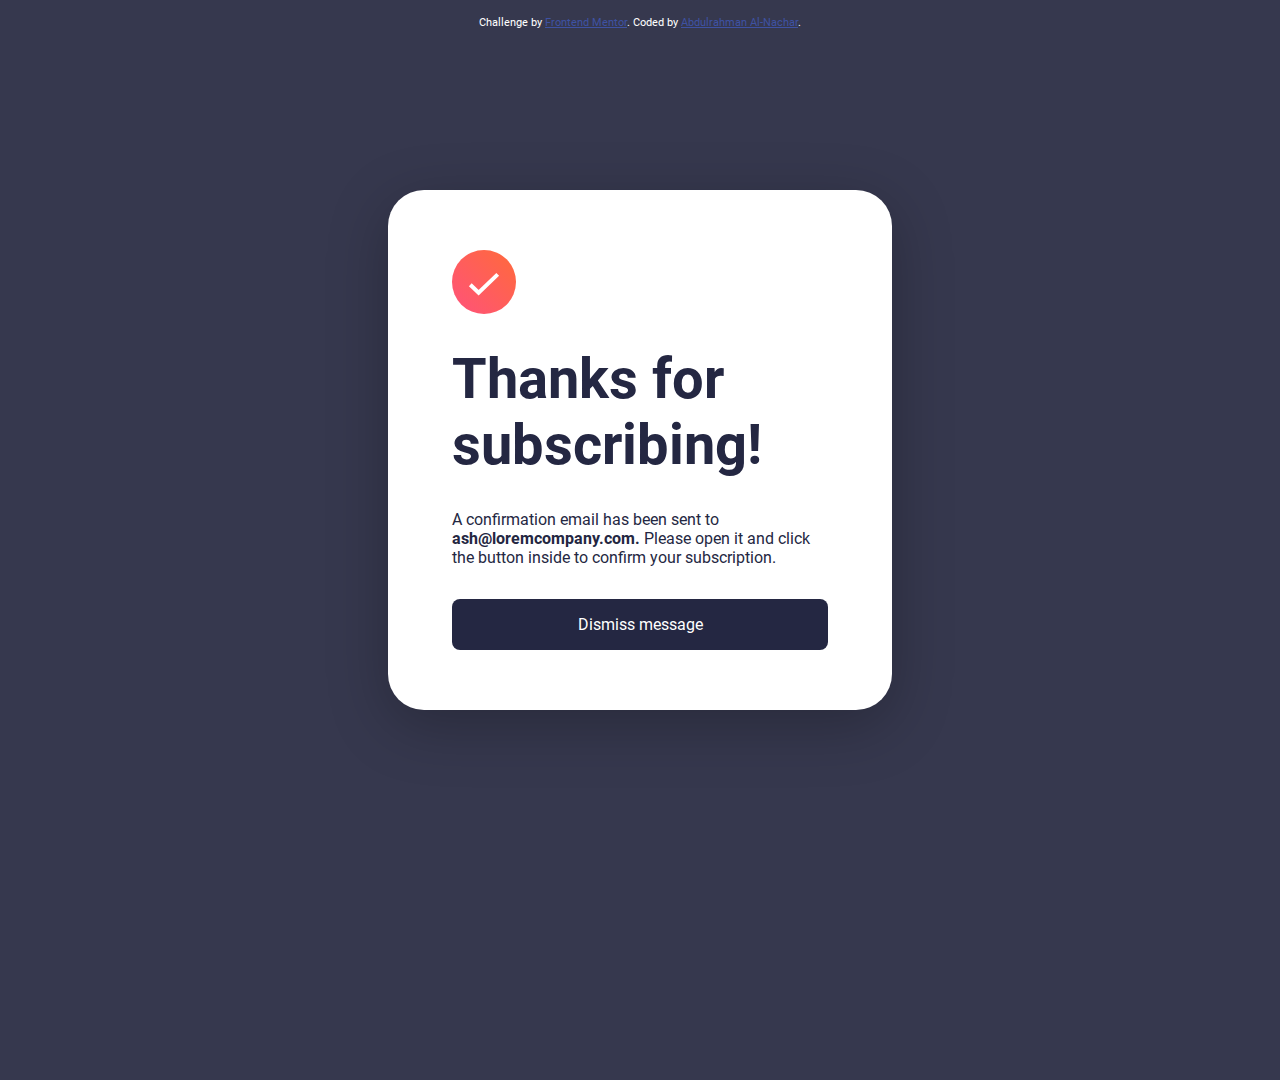
<file: success.html>
<!DOCTYPE html>
<html lang="en">
<head>
    <meta charset="UTF-8">
    <meta name="viewport" content="width=device-width, initial-scale=1.0">
    <title>Document</title>
    <link href="success.css" rel="stylesheet">
     <div class="attribution">
    Challenge by <a id="att-anchor" href="https://www.frontendmentor.io?ref=challenge" target="_blank">Frontend Mentor</a>. 
    Coded by <a href="https://github.com/nachar99" id="att-anchor">Abdulrahman Al-Nachar</a>.
  </div>
</head>
<main>
    <div id="box">
        <!-- Success message start -->
         <img src="./assets/images/icon-success.svg" id="img-icon">

        <h1 id="thanks">Thanks for subscribing!</h1>
        <p id="p-one">
            A confirmation email has been sent to <a id="anchor-one">ash@loremcompany.com.</a> 
            Please open it and click the button inside to confirm your subscription.
        </p>
        <button type="submit" id="btn-dismiss">Dismiss message</button>
    <!-- Success message end -->
    </div>
     
</main>
</html>
</file>
<file: success.css>
* {
    margin: 0;
    padding: 0;
    box-sizing: border-box;
}


@font-face {
    font-family: 'Roboto';
    src: url(./assets/fonts/Roboto-Regular.ttf);
    font-style: normal;
    font-weight: 400;
}
@font-face {
    font-family: 'Roboto';
    src: url(./assets/fonts/Roboto-Regular.ttf);
    font-style: normal;
    font-weight: 700;
}
@font-face {
    font-family: 'Roboto-Bold';
    src: url(./assets/fonts/Roboto-Bold.ttf);
    font-style: normal;
    font-weight: 400;
}
@font-face {
    font-family: 'Roboto-Bold';
    src: url(./assets/fonts/Roboto-Bold.ttf);
    font-style: normal;
    font-weight: 700;
}


html {
    background-color: hsl(235, 18%, 26%);
    font-family: 'Roboto', sans-serif;
    font-size: 16px;
    margin: 0%;
    padding: 0%;
    height: 1080px;
    width: 1440px;
}

#box {
    height: 520px;
    width: 504px;
    padding: 60px 64px;
    background-color: white;
    position: absolute;
    left: 50%;
    top: 50%;
    transform: translate(-50%, -50%);
    border-radius: 36px;
    display: flex;
    flex-direction: column;
    gap: 32px;
    box-shadow: 0px 15px 60px 0px rgba(0, 0, 0, 0.25);
}

#img-icon {
    width: 64px;
    height: 64px;
}

#thanks {
    color: var(--colors-blue-800, #242742);
    font-family: 'Roboto-bold', sans-serif;
    font-size: 56px;
    font-style: normal;
    font-weight: 700;
    align-self: stretch;
}

#p-one {
    color: var(--colors-blue-800, #242742);
    font-family: 'Roboto', sans-serif;
    font-size: 16px;
    font-style: normal;
    font-weight: 400;
}

#anchor-one {
    color: var(--colors-blue-800, #242742);
    font-family: 'Roboto-bold', sans-serif;
    font-size: 16px;
    font-style: normal;
    font-weight: 700;
}

#btn-dismiss {
    height: 56px;
    background: var(--colors-blue-800, #242742);
    border-radius: 8px;
    border: none;
    text-align: center;
    color: var(--colors-white, #FFF);
    font-family: 'Roboto', sans-serif;
    font-size: 16px;
    font-style: normal;
    font-weight: 700;
}

#btn-dismiss:hover{
    background-color: hsl(4, 100%, 67%);
    cursor: pointer;
}

.attribution {
  position: absolute;
  top: 16px;
  left: 50%;
  transform: translateX(-50%);
  text-align: center;
  font-size: 11px;
  color: white; 
  z-index: 10; 
}


#att-anchor {
    color: hsl(228, 45%, 44%)
}
</file>
